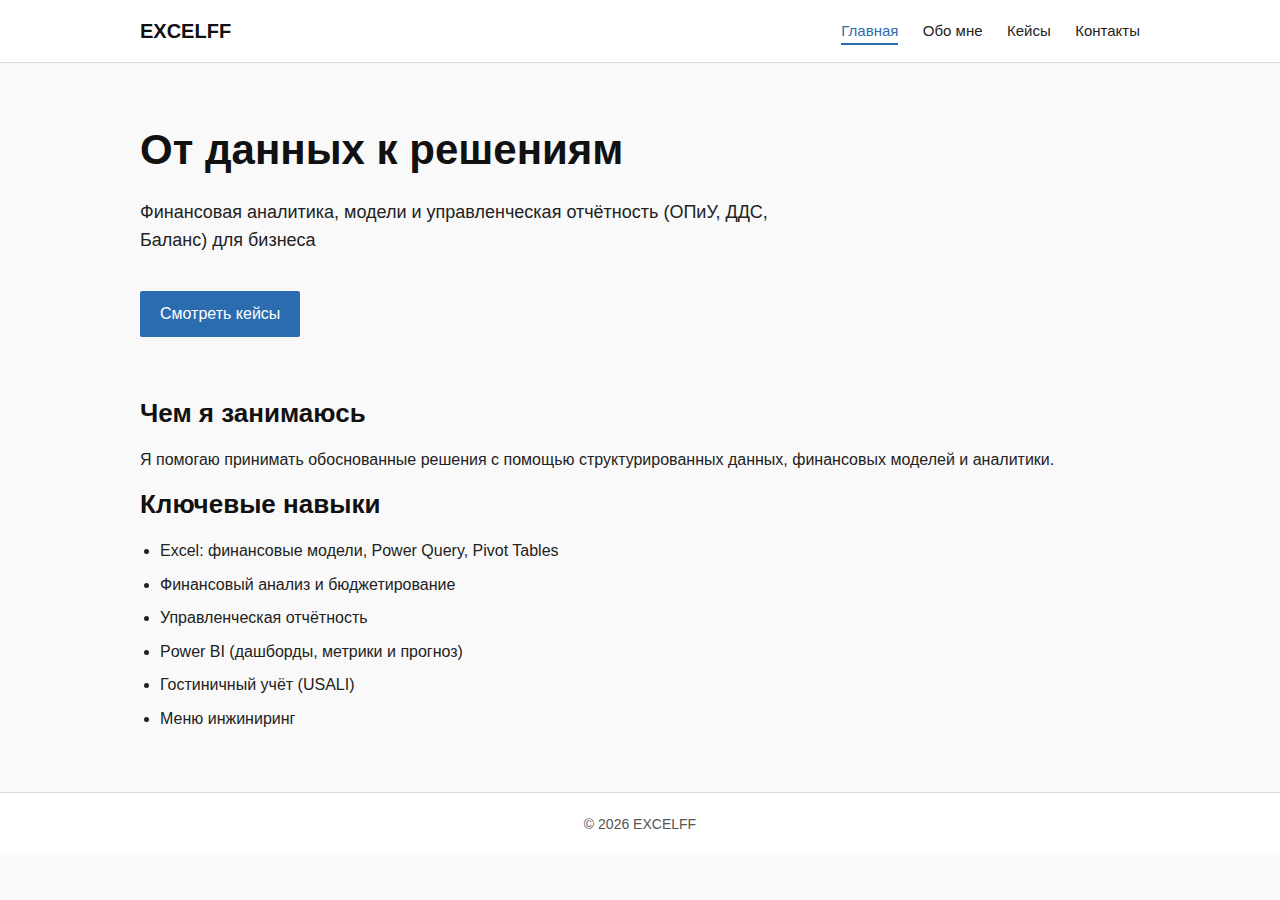
<file: index.html>
<!DOCTYPE html>
<html lang="ru">
<head>
    <!-- Google tag (gtag.js) -->
<script async src="https://www.googletagmanager.com/gtag/js?id=G-EBTE1YB7RL"></script>
<script>
  window.dataLayer = window.dataLayer || [];
  function gtag(){dataLayer.push(arguments);}
  gtag('js', new Date());

  gtag('config', 'G-EBTE1YB7RL');
</script>
    <meta charset="UTF-8">
    <title>EXCELFF — Excel in Finance Foundations. От данных к решениям с помощью MS Excel, MS Power BI и других аналитических инструментов.</title>
  
    <meta name="description" content="EXCELFF UZ — финансовая аналитика, Excel-модели, Power BI и решения на основе данных. Azizbek Daujanov is a finance professional specializing in hotel financial reporting, USALI 11–12 standards, Excel and Power BI dashboards.">
    <link rel="stylesheet" href="css/style.css">
</head>
<body>

<header>
    <div class="container">
        <div class="logo">EXCELFF</div>
        <nav>
            <a href="index.html" class="active">Главная</a>
            <a href="about.html">Обо мне</a>
            <a href="projects.html">Кейсы</a>
            <a href="contact.html">Контакты</a>
        </nav>
    </div>
</header>

<main class="container">
    <section class="hero">
        <h1>От данных к решениям</h1>
        <p>Финансовая аналитика, модели и управленческая отчётность (ОПиУ, ДДС, Баланс) для бизнеса</p>
        <a class="button" href="projects.html">Смотреть кейсы</a>
    </section>

    <section>
        <h2>Чем я занимаюсь</h2>
        <p>
            Я помогаю принимать обоснованные решения с помощью структурированных данных, финансовых моделей и аналитики.
        </p>
    </section>

    <section>
        <h2>Ключевые навыки</h2>
        <ul>
            <li>Excel: финансовые модели, Power Query, Pivot Tables</li>
            <li>Финансовый анализ и бюджетирование</li>
            <li>Управленческая отчётность</li>
            <li>Power BI (дашборды, метрики и прогноз)</li>
            <li>Гостиничный учёт (USALI)</li>
            <li>Меню инжиниринг</li>
        </ul>
    </section>
</main>

<footer>
    <div class="container">
        © 2026 EXCELFF
    </div>
</footer>

</body>
</html>
</file>
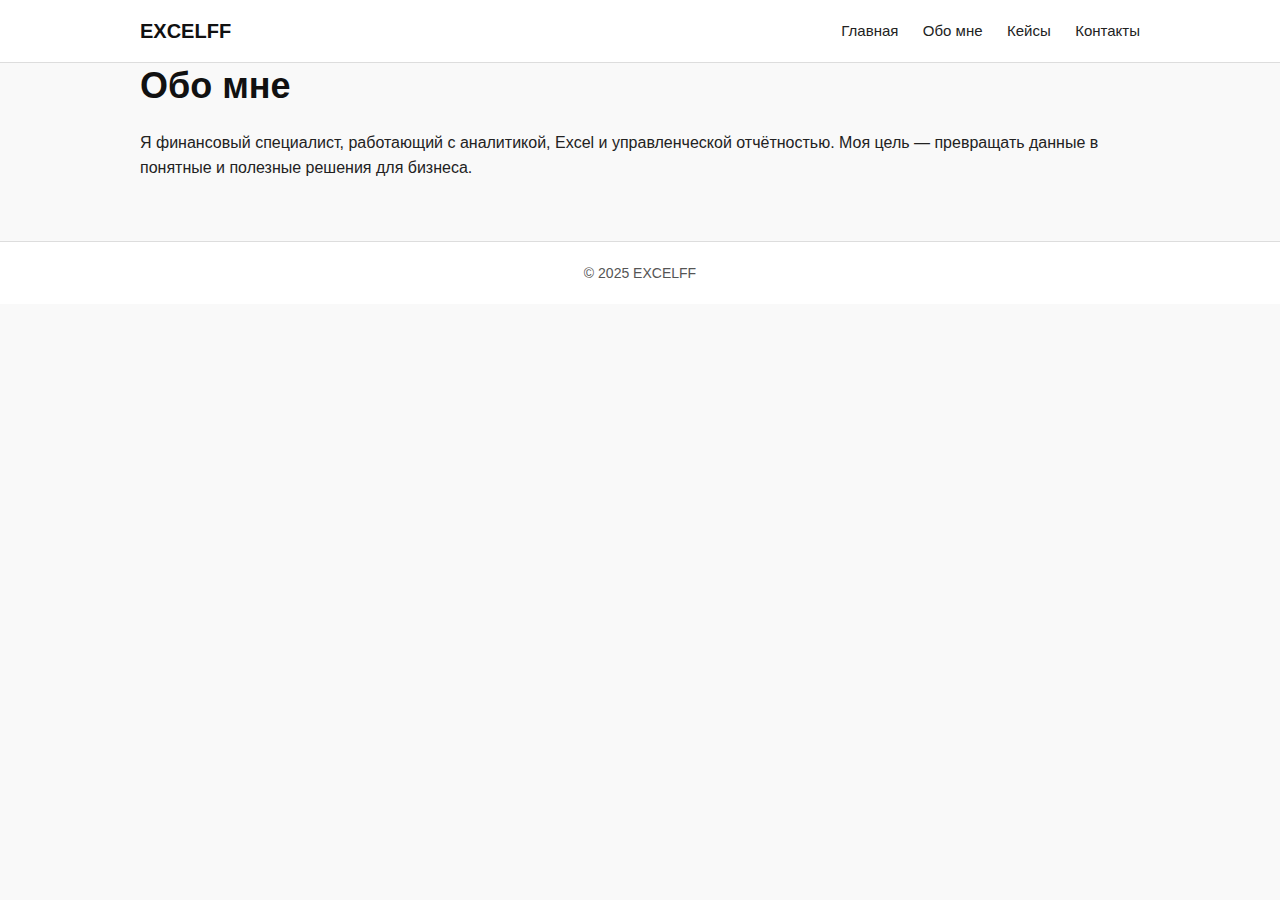
<file: about.html>
<!DOCTYPE html>
<html lang="ru">
<head>
    <meta charset="UTF-8">
    <title>Обо мне — EXCELFF</title>
    <link rel="stylesheet" href="style.css">
</head>
<body>
<header>
    <div class="container">
        <div class="logo">EXCELFF</div>
        <nav>
            <a href="index.html">Главная</a>
            <a href="about.html">Обо мне</a>
            <a href="projects.html">Кейсы</a>
            <a href="contact.html">Контакты</a>
        </nav>
    </div>
</header>

<main class="container">
    <h1>Обо мне</h1>
    <p>
        Я финансовый специалист, работающий с аналитикой, Excel и управленческой
        отчётностью. Моя цель — превращать данные в понятные и полезные решения
        для бизнеса.
    </p>
</main>

<footer>
    <div class="container">© 2025 EXCELFF</div>
</footer>

</body>
</html>
</file>
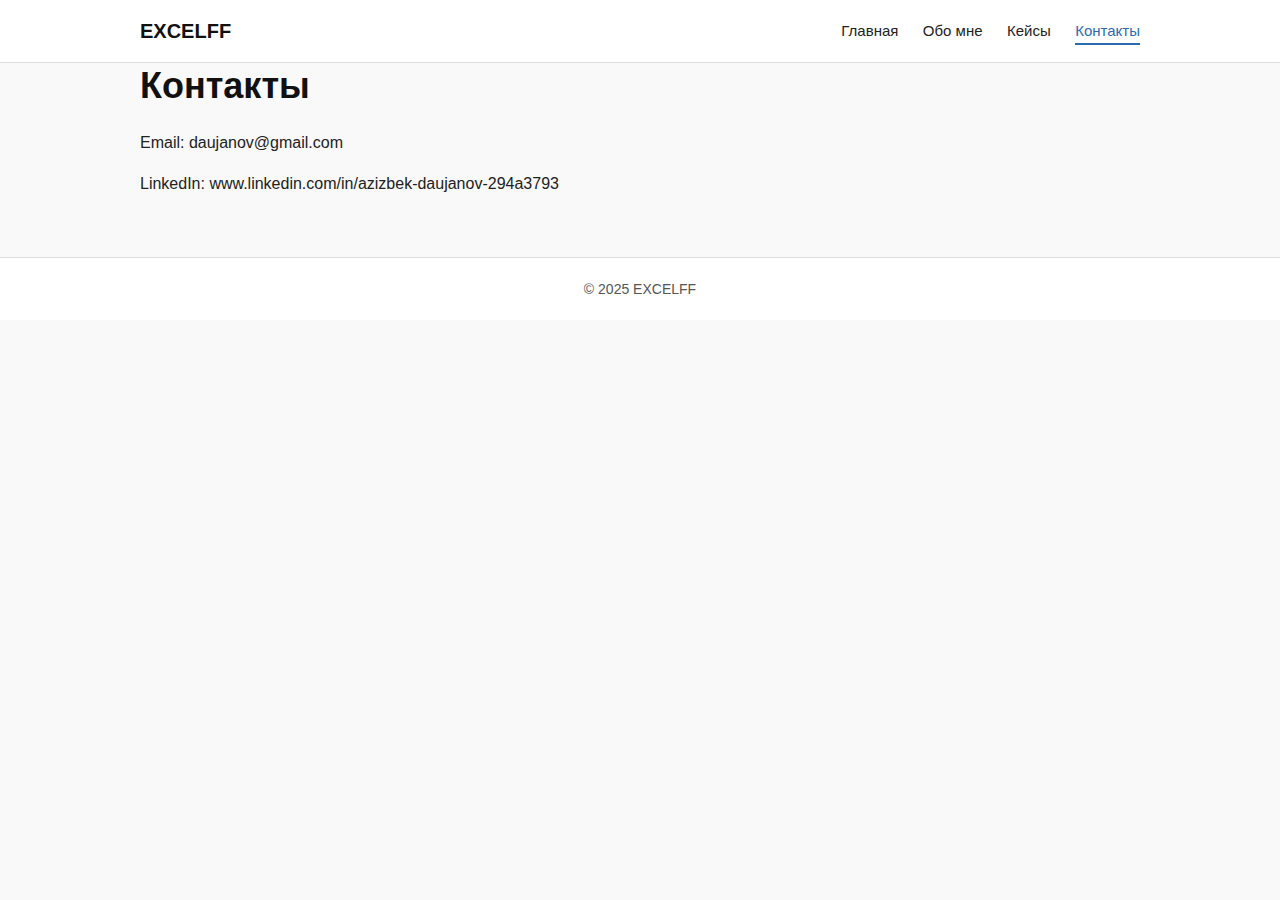
<file: contact.html>
<!DOCTYPE html>
<html lang="ru">
<head>
    <meta charset="UTF-8">
    <title>Контакты — EXCELFF</title>
    <link rel="stylesheet" href="style.css">
</head>
<body>

<header>
    <div class="container">
        <div class="logo">EXCELFF</div>
        <nav>
            <a href="index.html">Главная</a>
            <a href="about.html">Обо мне</a>
            <a href="projects.html">Кейсы</a>
            <a href="contact.html" class="active">Контакты</a>
        </nav>
    </div>
</header>

<main class="container">
    <h1>Контакты</h1>
    <p>Email: daujanov@gmail.com</p>
    <p>LinkedIn: www.linkedin.com/in/azizbek-daujanov-294a3793</p>
</main>

<footer>
    <div class="container">© 2025 EXCELFF</div>
</footer>

</body>
</html>
</file>
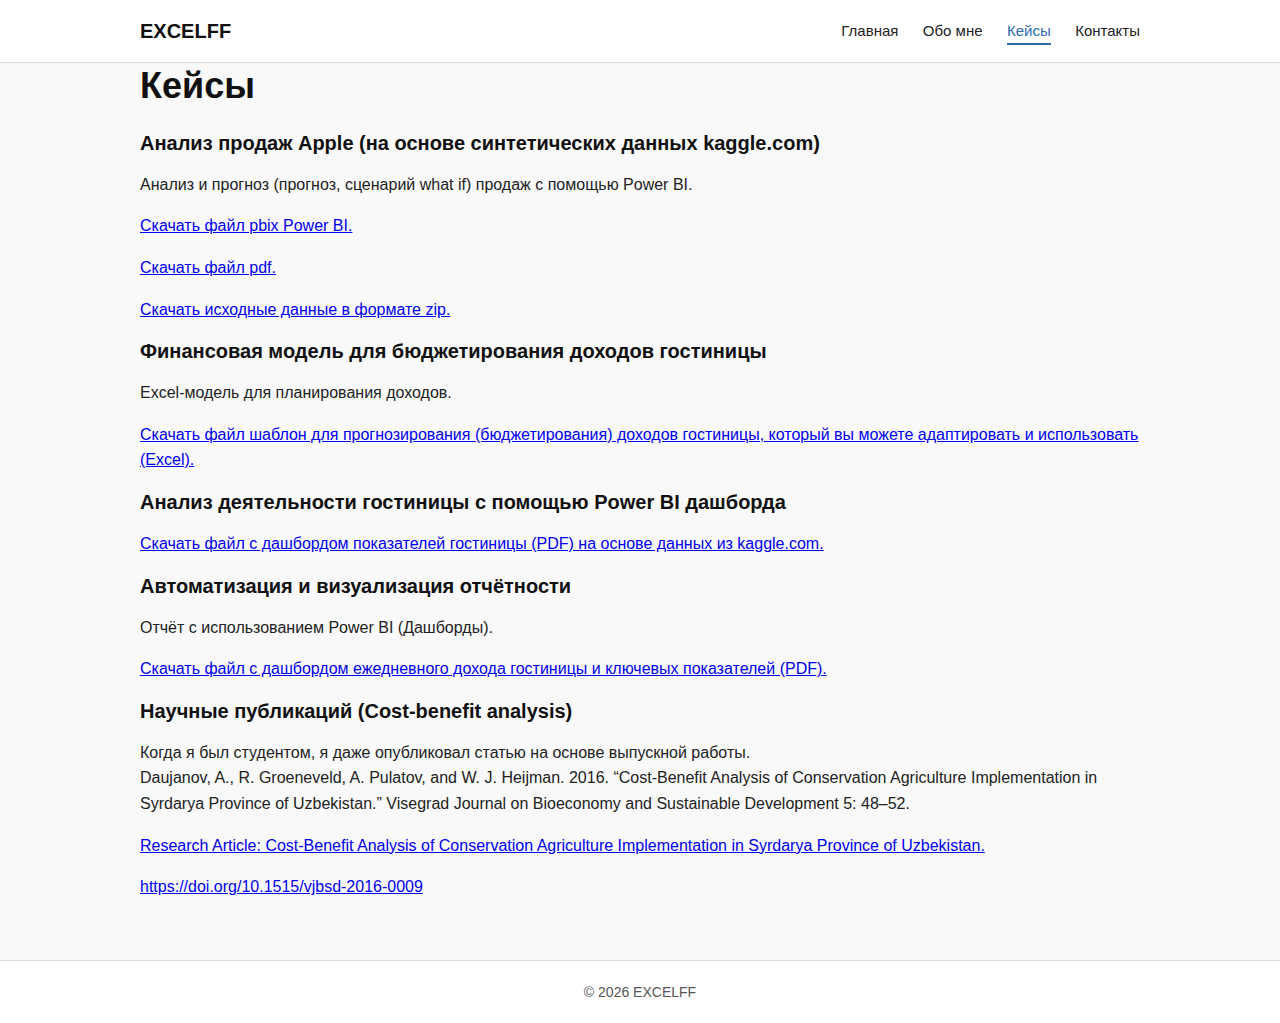
<file: projects.html>
<!DOCTYPE html>
<html lang="ru">
<head>
    <!-- Google tag (gtag.js) -->
<script async src="https://www.googletagmanager.com/gtag/js?id=G-EBTE1YB7RL"></script>
<script>
  window.dataLayer = window.dataLayer || [];
  function gtag(){dataLayer.push(arguments);}
  gtag('js', new Date());

  gtag('config', 'G-EBTE1YB7RL');
</script>
    <meta charset="UTF-8">
    <title>Кейсы — EXCELFF</title>
    <link rel="stylesheet" href="css/style.css">
</head>
<body>

<header>
    <div class="container">
        <div class="logo">EXCELFF</div>
        <nav>
            <a href="index.html">Главная</a>
            <a href="about.html">Обо мне</a>
            <a href="projects.html" class="active">Кейсы</a>
            <a href="contact.html">Контакты</a>
        </nav>
    </div>
</header>

<main class="container">
    <h1>Кейсы</h1>
     <article>
        <h3>Анализ продаж Apple (на основе синтетических данных kaggle.com) </h3>
        <p>Анализ и прогноз (прогноз, сценарий what if) продаж с помощью Power BI. </p>
        <p>
  <a href="/files/20260206 Apple Retail Sales.pbix">
    Скачать файл pbix Power BI.
  </a></p>
         <p>
             <a href="/files/20260206 Apple Retail Sales.pdf">
    Скачать файл pdf.
  </a></p>

    <p>
        <a href="/files/apple_retail_sales.zip">
    Скачать исходные данные в формате zip.
  </a></p>
         
    <article>
        <h3>Финансовая модель для бюджетирования доходов гостиницы</h3>
        <p>Excel-модель для планирования доходов.</p>
        <p>
  <a href="/files/Hotel_Revenue_Forecast.xlsx">
    Скачать файл шаблон для прогнозирования (бюджетирования) доходов гостиницы, который вы можете адаптировать и использовать (Excel).
  </a>
</p>
    </article>
    
      <article>
        <h3>Анализ деятельности гостиницы с помощью Power BI дашборда</h3>
       
        <p><a href="/pdf/20260206 sample_revenue_hotel_dashboard.pdf" target="_blank"> Скачать файл с дашбордом показателей гостиницы (PDF) на основе данных из kaggle.com.</a></p>

    </article>
    

      <article>
        <h3>Автоматизация и визуализация отчётности</h3>
        <p>Отчёт с использованием Power BI (Дашборды).</p>
        <p><a href="/pdf/hotel_daily_report.pdf" target="_blank"> Скачать файл с дашбордом ежедневного дохода гостиницы и ключевых показателей (PDF).</a></p>

    </article>

    <section>
    <h3>Научные публикаций (Cost-benefit analysis)</h3>
    <p>
        Когда я был студентом, я даже опубликовал статью на основе выпускной работы.

        <br>Daujanov, A., R. Groeneveld, A. Pulatov, and W. J. Heijman. 2016. “Cost-Benefit Analysis of Conservation Agriculture Implementation in Syrdarya Province of Uzbekistan.” Visegrad Journal on Bioeconomy and Sustainable Development 5: 48–52. 
    </p>
    <p>
        <a href="/pdf/2016_Daujanov_et_al.pdf" target="_blank">
            Research Article: Cost-Benefit Analysis of Conservation Agriculture Implementation in Syrdarya Province of Uzbekistan.
        </a>
    </p>
        <p>
        <a href="https://doi.org/10.1515/vjbsd-2016-0009" target="_blank">
            https://doi.org/10.1515/vjbsd-2016-0009
        </a>
    </p> 
</section>
</main>

<footer>
    <div class="container">© 2026 EXCELFF</div>
</footer>

</body>
</html>
</file>
<file: css/style.css>
/* ===== Base ===== */

body {
    font-family: -apple-system, BlinkMacSystemFont, "Segoe UI", Roboto, Arial, sans-serif;
    margin: 0;
    color: #222;
    background: #f9f9f9;
    line-height: 1.6;
    font-size: 16px;
}

.container {
    width: 90%;
    max-width: 1000px;
    margin: auto;
}

/* ===== Header & Navigation ===== */

header {
    background: #ffffff;
    border-bottom: 1px solid #ddd;
}

header .container {
    display: flex;
    justify-content: space-between;
    align-items: center;
    padding: 15px 0;
}

.logo {
    font-weight: 700;
    font-size: 20px;
    color: #111;
}

nav a {
    margin-left: 20px;
    text-decoration: none;
    color: #222;
    font-size: 15px;
    font-weight: 500;
    padding-bottom: 4px;
    border-bottom: 2px solid transparent;
    transition: color 0.2s ease, border-bottom 0.2s ease;
}

nav a:hover {
    color: #2b6cb0;
    border-bottom: 2px solid #2b6cb0;
}

/* Active menu item */
nav a.active {
    color: #2b6cb0;
    border-bottom: 2px solid #2b6cb0;
}

/* ===== Typography ===== */

h1, h2, h3 {
    font-weight: 600;
    line-height: 1.3;
    margin-top: 0;
    color: #111;
}

h1 {
    font-size: 36px;
    margin-bottom: 20px;
}

h2 {
    font-size: 26px;
    margin-bottom: 16px;
}

h3 {
    font-size: 20px;
    margin-bottom: 12px;
}

p {
    margin-bottom: 16px;
}

ul {
    margin-bottom: 20px;
    padding-left: 20px;
}

li {
    margin-bottom: 8px;
}

/* ===== Hero Section ===== */

.hero {
    padding: 60px 0;
}

.hero h1 {
    font-size: 42px;
}

.hero p {
    font-size: 18px;
    max-width: 700px;
}

/* ===== Buttons ===== */

.button {
    display: inline-block;
    padding: 10px 20px;
    background: #2b6cb0;
    color: #ffffff;
    text-decoration: none;
    margin-top: 20px;
    border-radius: 2px;
    transition: background 0.2s ease;
}

.button:hover {
    background: #234e80;
}

/* ===== Footer ===== */

footer {
    background: #ffffff;
    border-top: 1px solid #ddd;
    margin-top: 60px;
    padding: 20px 0;
    text-align: center;
    font-size: 14px;
    color: #555;
}
</file>
<file: style.css>
/* ===== Base ===== */

body {
    font-family: -apple-system, BlinkMacSystemFont, "Segoe UI", Roboto, Arial, sans-serif;
    margin: 0;
    color: #222;
    background: #f9f9f9;
    line-height: 1.6;
    font-size: 16px;
}

.container {
    width: 90%;
    max-width: 1000px;
    margin: auto;
}

/* ===== Header & Navigation ===== */

header {
    background: #ffffff;
    border-bottom: 1px solid #ddd;
}

header .container {
    display: flex;
    justify-content: space-between;
    align-items: center;
    padding: 15px 0;
}

.logo {
    font-weight: 700;
    font-size: 20px;
    color: #111;
}

nav a {
    margin-left: 20px;
    text-decoration: none;
    color: #222;
    font-size: 15px;
    font-weight: 500;
    padding-bottom: 4px;
    border-bottom: 2px solid transparent;
    transition: color 0.2s ease, border-bottom 0.2s ease;
}

nav a:hover {
    color: #2b6cb0;
    border-bottom: 2px solid #2b6cb0;
}

/* Active menu item */
nav a.active {
    color: #2b6cb0;
    border-bottom: 2px solid #2b6cb0;
}

/* ===== Typography ===== */

h1, h2, h3 {
    font-weight: 600;
    line-height: 1.3;
    margin-top: 0;
    color: #111;
}

h1 {
    font-size: 36px;
    margin-bottom: 20px;
}

h2 {
    font-size: 26px;
    margin-bottom: 16px;
}

h3 {
    font-size: 20px;
    margin-bottom: 12px;
}

p {
    margin-bottom: 16px;
}

ul {
    margin-bottom: 20px;
    padding-left: 20px;
}

li {
    margin-bottom: 8px;
}

/* ===== Hero Section ===== */

.hero {
    padding: 60px 0;
}

.hero h1 {
    font-size: 42px;
}

.hero p {
    font-size: 18px;
    max-width: 700px;
}

/* ===== Buttons ===== */

.button {
    display: inline-block;
    padding: 10px 20px;
    background: #2b6cb0;
    color: #ffffff;
    text-decoration: none;
    margin-top: 20px;
    border-radius: 2px;
    transition: background 0.2s ease;
}

.button:hover {
    background: #234e80;
}

/* ===== Footer ===== */

footer {
    background: #ffffff;
    border-top: 1px solid #ddd;
    margin-top: 60px;
    padding: 20px 0;
    text-align: center;
    font-size: 14px;
    color: #555;
}
</file>
